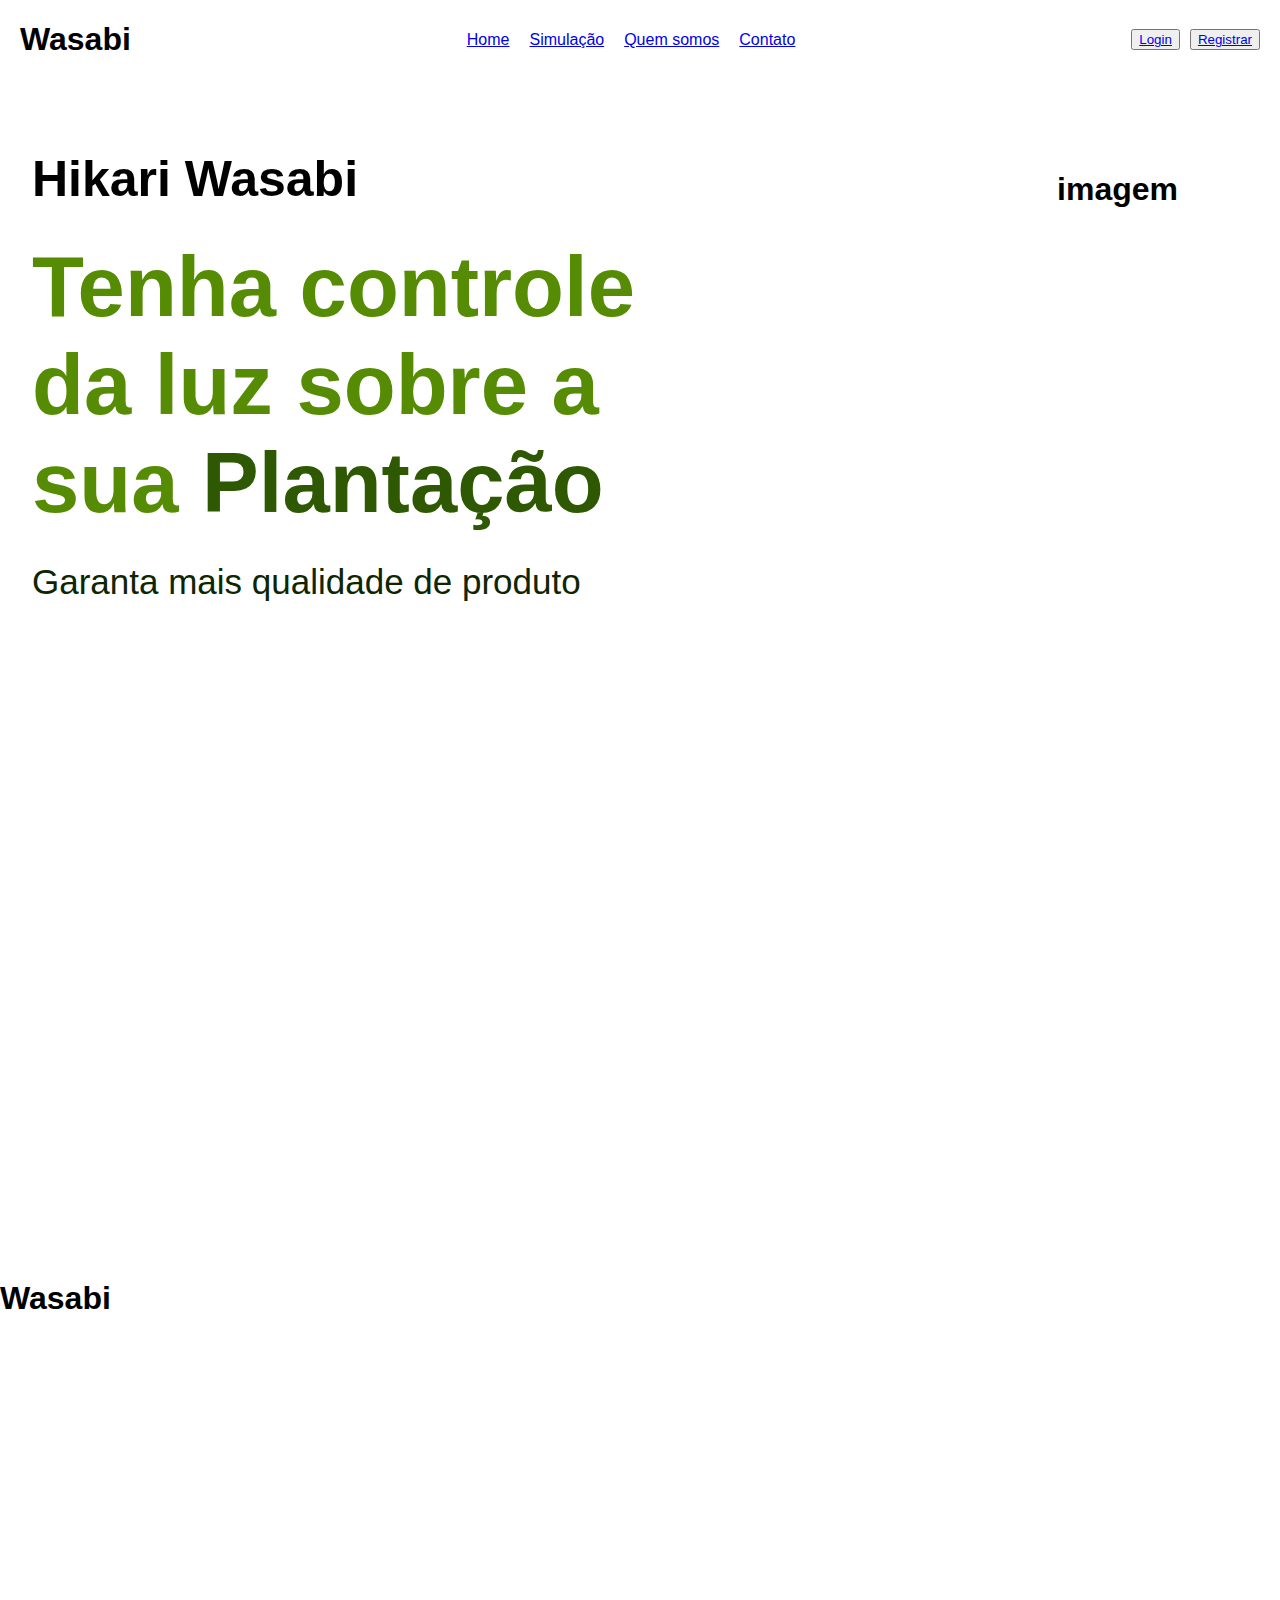
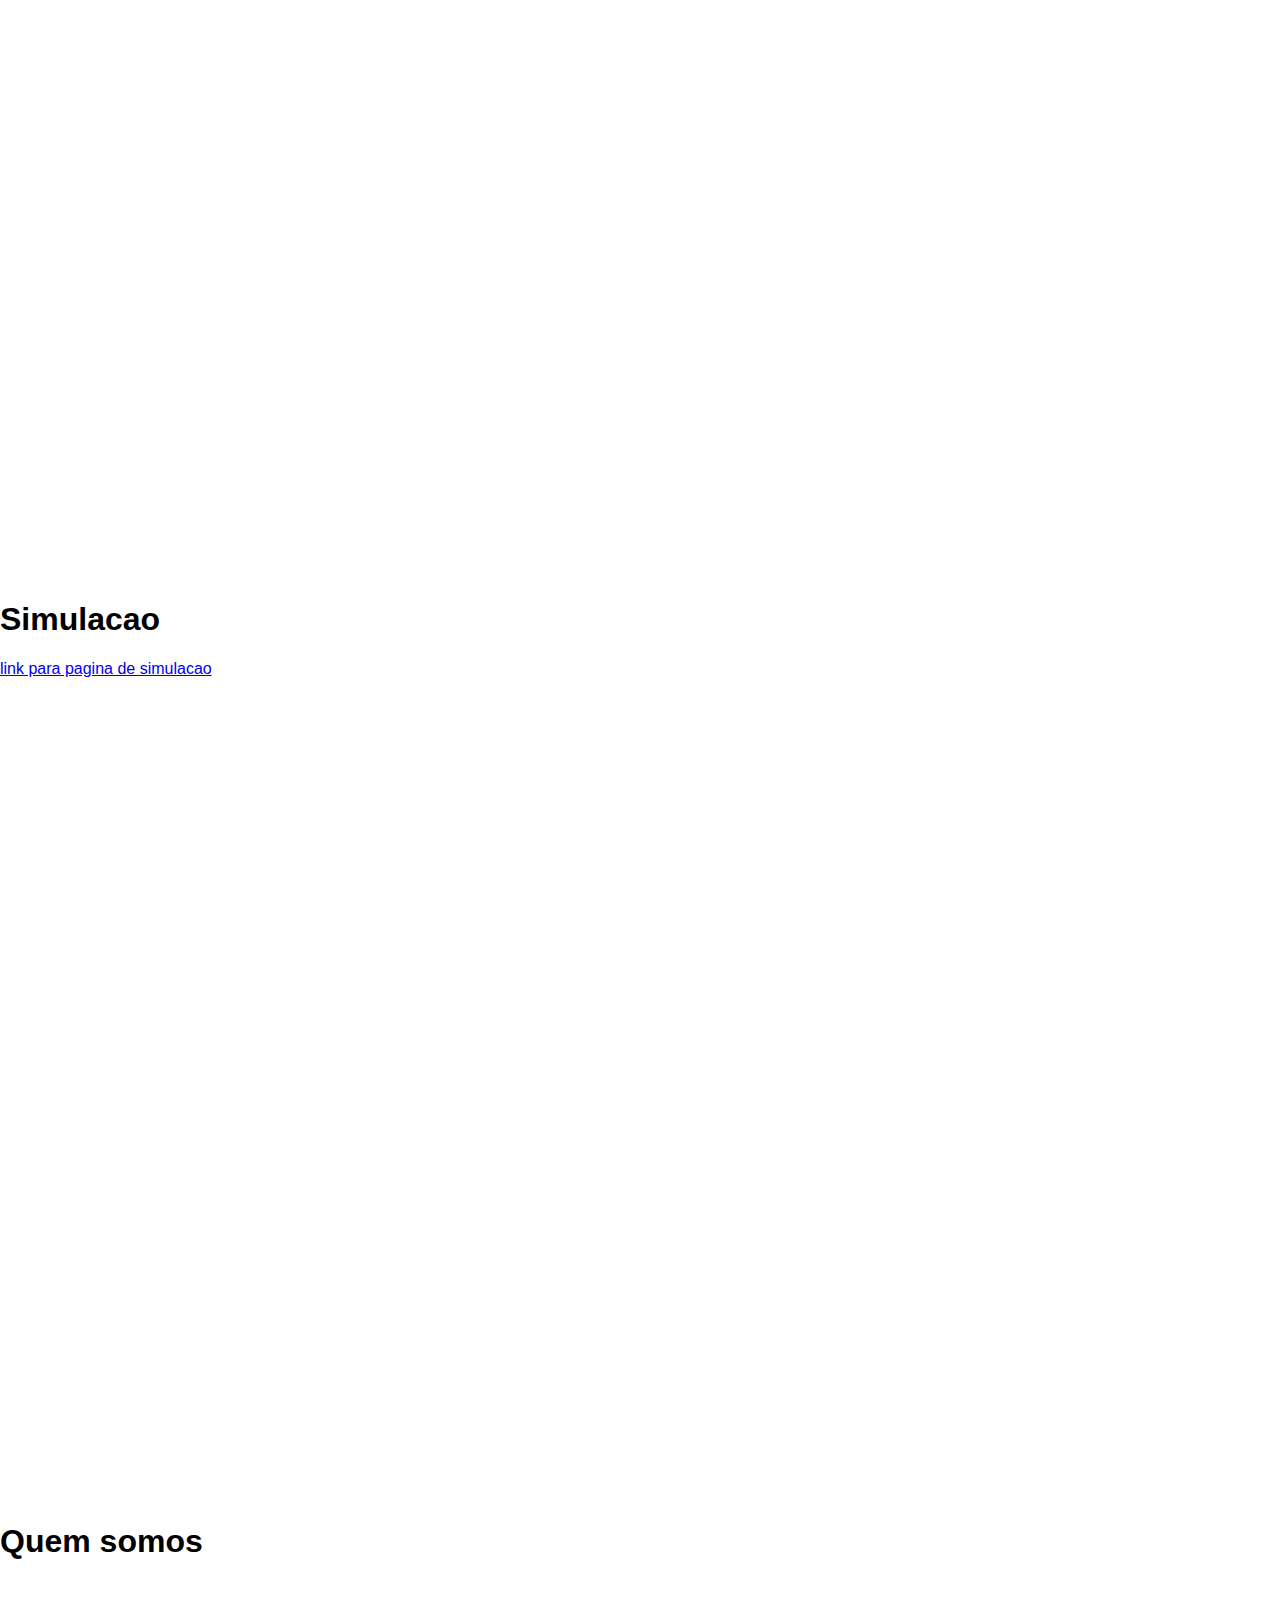
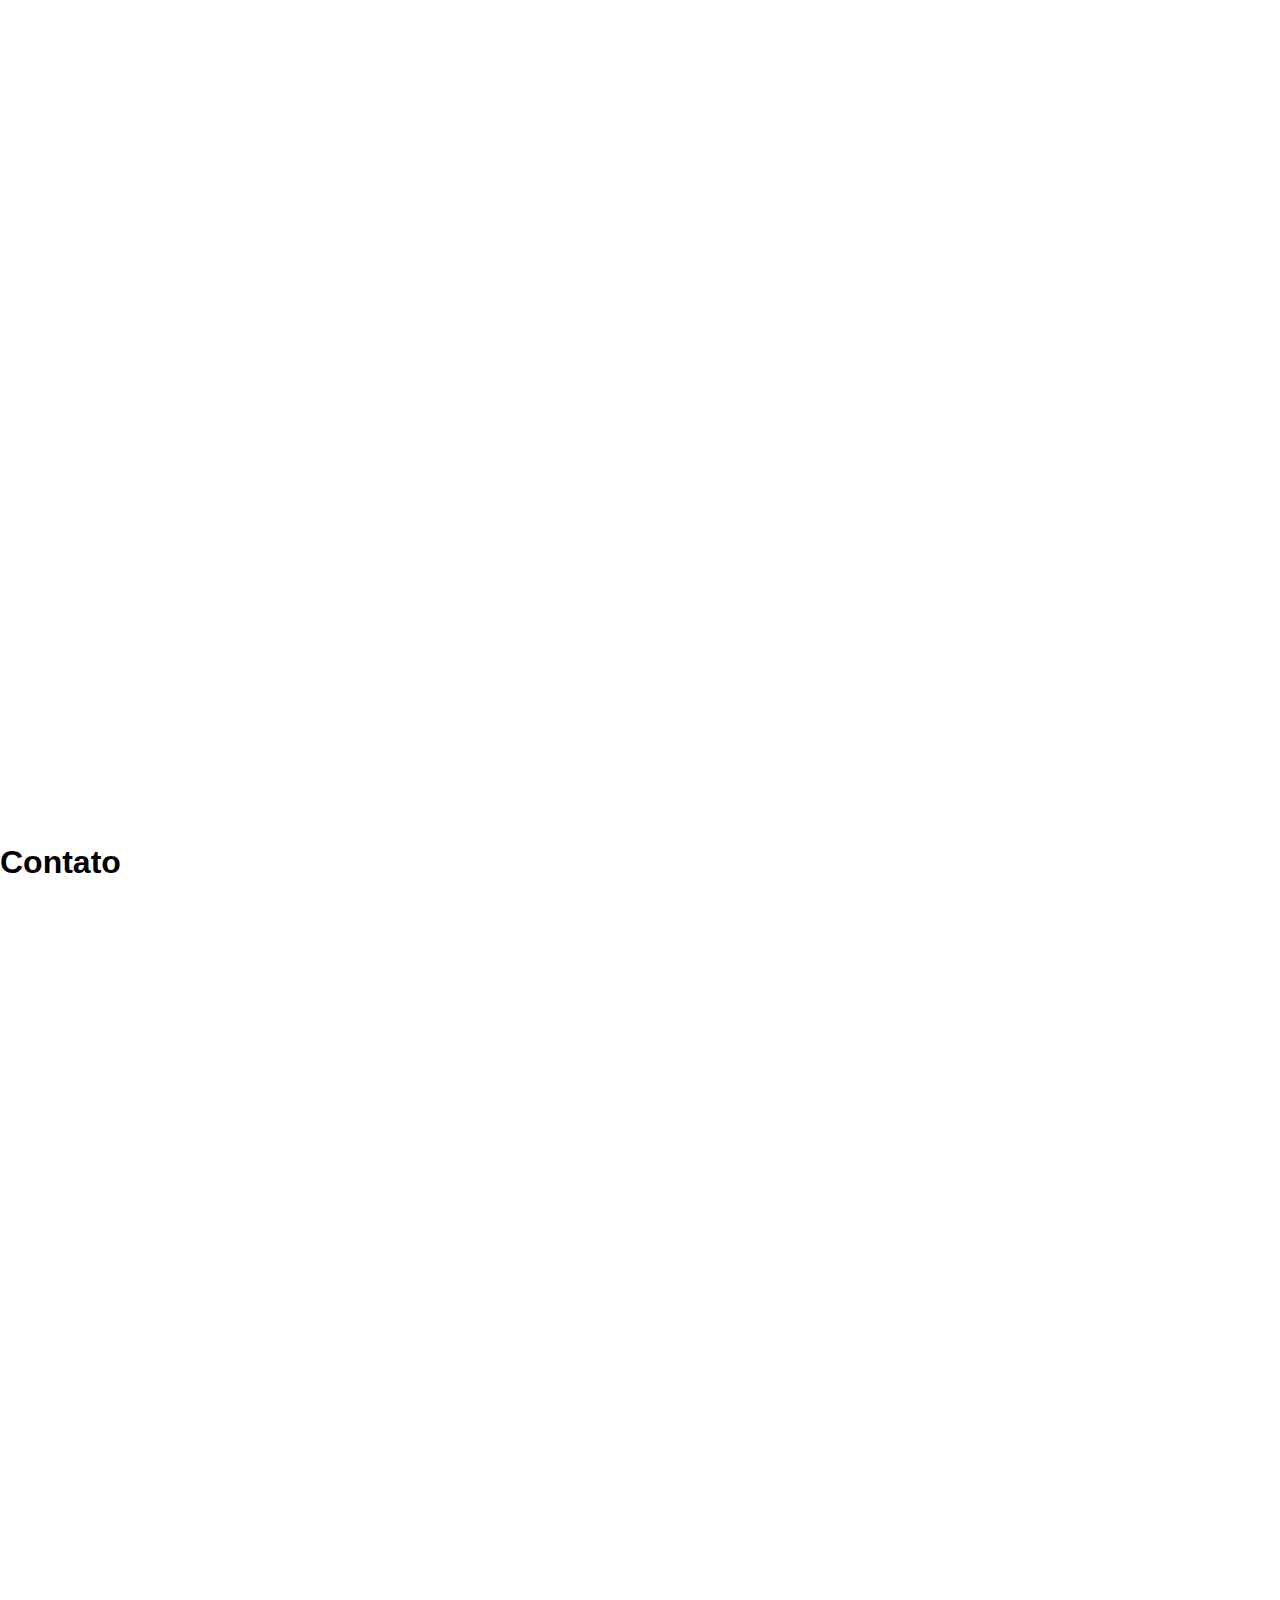
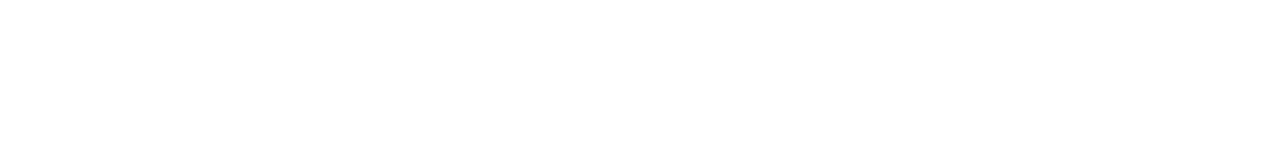
<file: index.html>
<!DOCTYPE html>
<html lang="pt-br">
<head>
    <meta charset="UTF-8">
    <meta name="viewport" content="width=device-width, initial-scale=1.0">
    <title>Wasabi</title>
    <link rel="stylesheet" href="./styles/index.css">
</head>
<body>
    <!-- HEADER -->
    <header class="header">
        <div class="div_logo">
            <h1>Wasabi</h1>
        </div>
        <nav class="navbar">
            <span><a href="#section_home">Home</a></span>
            <span><a href="#section_simulacao">Simulação</a></span>
            <span><a href="#section_quemSomos">Quem somos</a></span>
            <span><a href="#section_contato">Contato</a></span>
        </nav>
        <div class="div_authButtons">
            <button><a href="./pages/login.html">Login</a></button>
            <button><a href="./pages/cadastro.html">Registrar</a></button>
        </div>
    </header>
    <!-- SEÇÃO HOME -->
    <section id="section_home" class="section_home">
        
        <div class="container">
            <div class="div_msg">
                <h1>Hikari Wasabi</h1>
                <p>Tenha controle da luz sobre a sua <span>Plantação</span></p>
                <h4>Garanta mais qualidade de produto</h4>
            </div>
            <div class="div_img">
                <h1>imagem</h1>
            </div>
        </div>
    </section>

    <!-- SEÇÃO WASABI -->
    <section id="section_wasabi" class="section_wasabi">
        <h1>Wasabi</h1>
    </section>

    <!-- SEÇÃO SIMULAÇÃO -->
    <section id="section_simulacao" class="section_simulacao">
        <h1>Simulacao</h1>
        <a href="./pages/simulacao.html">link para pagina de simulacao</a>
    </section>

    <!-- SEÇÃO QUEM SOMOS -->
    <section id="section_quemSomos" class="section_quemSomos">
        <h1>Quem somos</h1>
    </section>

    <!-- SEÇÃO CONTATO -->
    <section id="section_contato" class="section_contato">
        <h1>Contato</h1>
    </section>
</body>
</html>

<script src="./script.js"></script>
</file>
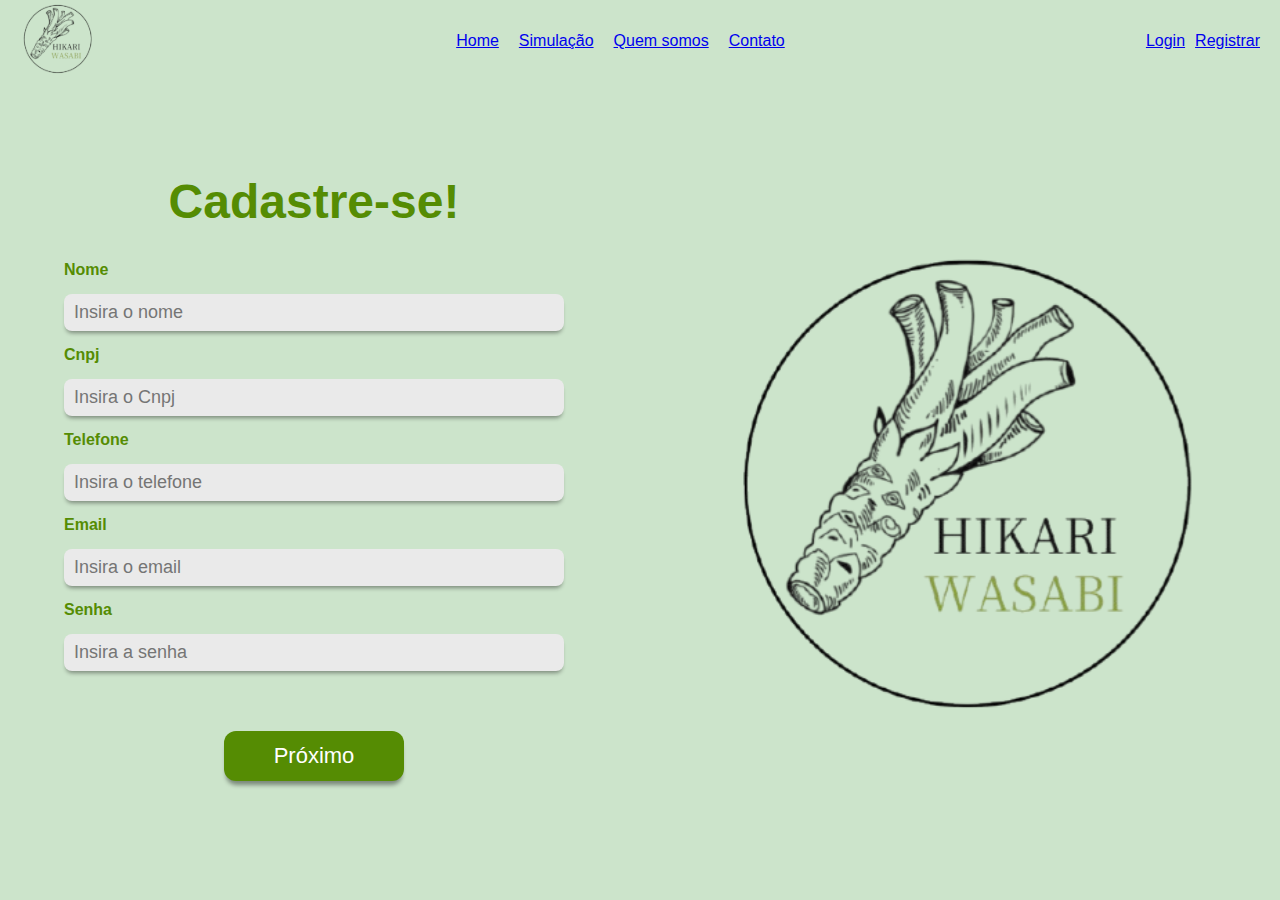
<file: CadPronto.html>
<!DOCTYPE html>
<html lang="pt-br">

<head>
    <meta charset="UTF-8">
    <meta name="viewport" content="width=device-width, initial-scale=1.0">
    <title>Cadastro</title>
    <link rel="stylesheet" href="../styles/index.css">
    <link rel="stylesheet" href="../styles/login.css">
</head>

<body>
    <!-- HEADER -->
    <header class="header">
        <div class="div_logo">
            <img src="../assets/logo.svg" alt="logo wasabi">
        </div>
        <nav class="navbar">
            <span><a href="../index.html">Home</a></span>
            <span><a href="#section_simulacao">Simulação</a></span>
            <span><a href="#section_quemSomos">Quem somos</a></span>
            <span><a href="#section_duvida">Contato</a></span>
        </nav>
        <div class="div_authButtons">
            <a href="./login.html">Login</a>
            <a href="#">Registrar</a>
        </div>
    </header>

    <section class="section_main">
        <div class="container">
            <form action="" id="pg1">
                <h1>Cadastre-se!</h1>
                <div class="container_inputs">
                    <label for="">Nome</label>
                    <input id="nome" placeholder="Insira o nome" type="text">

                    <label for="">Cnpj</label>
                    <input id="cnpj" placeholder="Insira o Cnpj" type="text">

                    <label for="">Telefone</label>
                    <input id="telefone" placeholder="Insira o telefone" type="text">

                    <label for="">Email</label>
                    <input id="email" placeholder="Insira o email" type="text">

                    <label for="">Senha</label>
                    <input id="senha" placeholder="Insira a senha" type="password">

                    <p id="mensagemErro1"></p>
                </div>
                <center>
                    <button type="button" onclick="proximo()">Próximo</button>
                </center>
            </form>

            <!-- CONTINUAÇÃO DA PÁGINA -->
            <form action="" id="pg2">
                <h1>Cadastre-se!</h1>
                <div class="container_inputs">
                    <label for="">CEP</label>
                    <input id="cep" placeholder="Insira o cep" type="text">

                    <label for="">País</label>
                    <input id="pais" placeholder="Insira o país" type="text">

                    <label for="">Estado</label>
                    <input id="estado" placeholder="Insira o estado" type="text">

                    <label for="">Cidade</label>
                    <input id="cidade" placeholder="Insira a cidade" type="text">

                    <label for="">Número</label>
                    <input id="numero" placeholder="Insira o número de casa" type="text">
                    <p id="mensagemErro2"></p>
                </div>
                <span class="button_container">
                    <button type="button" class="button_voltar" onclick="voltar()">Voltar</button>
                    <button type="button" onclick="cadastrar()">Cadastrar</button>
                </span>
            </form>
            <div class="div_imagem">
                <img src="../assets/imagem_wasabi_login.svg" alt="imagem wasabi">
            </div>
        </div>
    </section>
</body>

</html>

<script>


    document.getElementById("pg2").style.display = 'none'

    function proximo() {
        document.getElementById("pg1").style.display = 'none'
        document.getElementById("pg2").style.display = 'block'
    }

    function voltar() {
        document.getElementById("pg1").style.display = 'block'
        document.getElementById("pg2").style.display = 'none'
    }

    function cadastrar() {
        // 1° página
        var nome = document.getElementById("nome").value
        var cnpj = document.getElementById("cnpj").value
        var telefone = document.getElementById("telefone").value
        var email = document.getElementById("email").value
        var senha = document.getElementById("senha").value

        // 2° página
        var cep = document.getElementById("cep").value
        var pais = document.getElementById("pais").value
        var estado = document.getElementById("estado").value
        var cidade = document.getElementById("cidade").value
        var numero = document.getElementById("numero").value

        var mensagemErro1 = document.getElementById("mensagemErro1")
        var mensagemErro2 = document.getElementById("mensagemErro2")

        mensagemErro1.style.display = 'none'
        mensagemErro2.style.display = 'none'

        // verificação de campos vazios
        if (
            nome == "" || cnpj == "" || telefone == "" || email == "" ||
            senha == "" || cep == "" || pais == "" || estado == "" ||
            cidade == "" || numero == ""
        ) {
            mensagemErro2.style.display = 'block'
            mensagemErro2.innerHTML = "Não podem ter campos vazios"
    
        }

        // verificação de email
        if (!email.includes("@") || !email.endsWith(".com")) {
            mensagemErro2.style.display = 'block'
            mensagemErro2.innerHTML = "Email está em formato incorreto"
     
        }

        // verificação de senha
        var temMaiuscula = senha != senha.toLowerCase()
        var temMinuscula = senha != senha.toUpperCase()
        var temNumero = senha.includes("0") || senha.includes("1") || senha.includes("2") || senha.includes("3") ||
            senha.includes("4") || senha.includes("5") || senha.includes("6") || senha.includes("7") ||
            senha.includes("8") || senha.includes("9")
        var temEspecial = senha.includes("!") || senha.includes("@") || senha.includes("#") ||
            senha.includes("$") || senha.includes("%") || senha.includes("&") ||
            senha.includes("*") || senha.includes("?")

        if (senha.length < 8 || !temMaiuscula || !temMinuscula || !temNumero || !temEspecial) {
            mensagemErro1.style.display = 'block'
            mensagemErro1.innerHTML = "Senha Fraca!"
        
        }

        // formatar tel (11) 12345-6789
        if (telefone.length == 11) {
            telefone = "(" + telefone.substring(0, 2) + ") " +
                telefone.substring(2, 7) + "-" +
                telefone.substring(7, 11)
        }

        // formatar CEP 12345-789
        if (cep.length == 8) {
            cep = cep.substring(0, 5) + "-" + cep.substring(5, 8)
        }

        alert(
            "Cadastro realizado com sucesso!\n\n" +
            "Nome: " + nome +
            "\nCNPJ: " + cnpj +
            "\nTelefone: " + telefone +
            "\nEmail: " + email +
            "\nCEP: " + cep +
            "\nPaís: " + pais +
            "\nEstado: " + estado +
            "\nCidade: " + cidade +
            "\nNúmero: " + numero
        )
    }
</script>
</file>
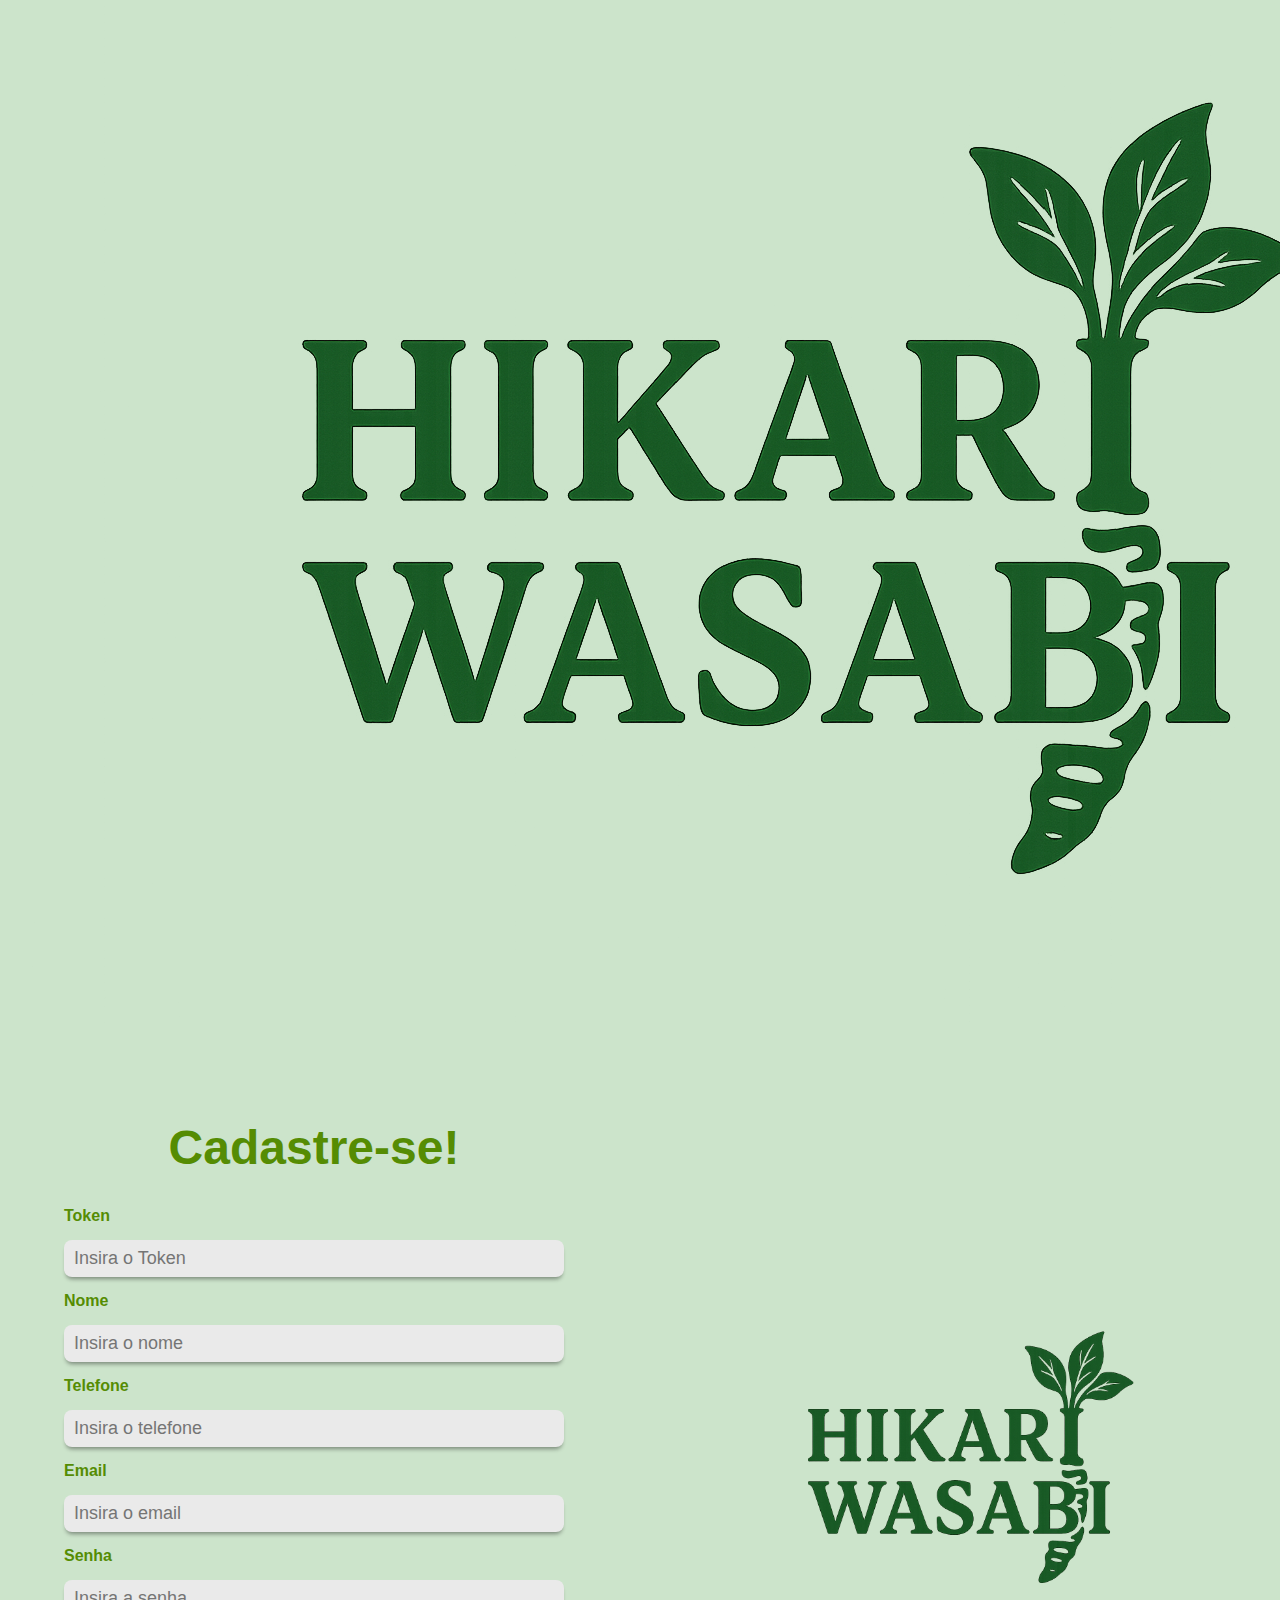
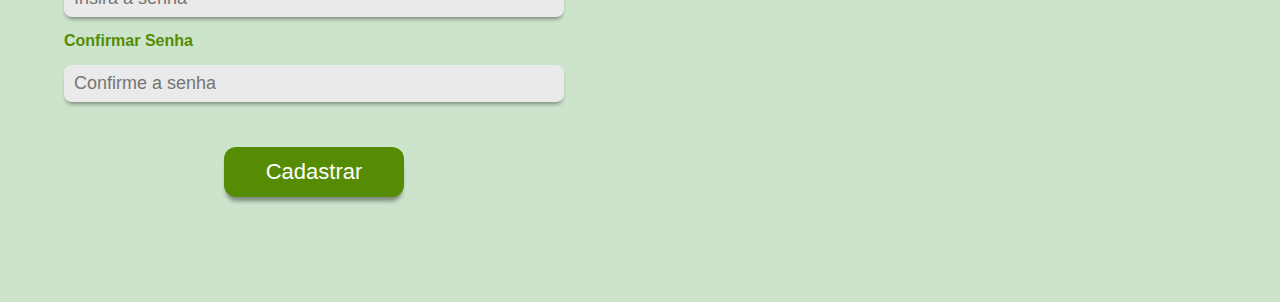
<file: pages/cadastro.html>
<!DOCTYPE html>
<html lang="pt-br">
<head>
    <meta charset="UTF-8">
    <meta name="viewport" content="width=device-width, initial-scale=1.0">
    <title>Cadastro</title>
    <link rel="stylesheet" href="../styles/index.css">
    <link rel="stylesheet" href="../styles/login.css">
</head>
<body>

<header class="header">
    <div class="div_logo">
        <img src="../assets/logo.png" alt="logo wasabi">
    </div>
    <nav class="navbar">
        <span><a href="../index.html">Home</a></span>
        <span><a href="#section_simulacao">Simulação</a></span>
        <span><a href="#section_quemSomos">Quem somos</a></span>
        <span><a href="#section_duvida">Contato</a></span>
    </nav>
    <div class="div_authButtons">
        <a href="./login.html">Login</a>
        <a href="#">Registrar</a>
    </div>
</header>

<section class="section_main">
    <div class="container">

        <!-- Página 1 -->
        <form id="pg1">
            <h1>Cadastre-se!</h1>
            <div class="container_inputs">
          
                <label>Token</label>
                <input type="text" id="input_token" placeholder="Insira o Token">

                <label>Nome</label>
                <input type="text" id="input_nome" placeholder="Insira o nome">

                <label>Telefone</label>
                <input type="text" id="input_telefone" placeholder="Insira o telefone">

                <label>Email</label>
                <input type="text" id="input_email" placeholder="Insira o email">

                <label>Senha</label>
                <input type="password" id="input_senha" placeholder="Insira a senha">

                <label>Confirmar Senha</label>
                <input type="password" id="input_Confsenha" placeholder="Confirme a senha">

                <p id="mensagemErro1" style="display:none; color:red"></p>
            </div>
            <center>
                <button type="button" onclick="cadastrar()">Cadastrar</button>
            </center>
        </form>

       

        <div class="div_imagem">
            <img src="../assets/logo.png" alt="imagem wasabi">
        </div>
    </div>
</section>

<script>

    function cadastrar() {
        var token = input_token.value
        var nome = input_nome.value
        var telefone = input_telefone.value
        var email = input_email.value
        var senha = input_senha.value
        var Confsenha = input_Confsenha.value
        var TokenIsValid = false
        var houveErro = false
        mensagemErro1.style.display = 'none'

       

        // Verifica campos vazios
        if (
            token == "" || nome == "" || telefone == "" || email == "" ||
                senha == "" || Confsenha == "" 
        ) {
            houveErro = true
            mensagemErro1.style.display = 'block'
            mensagemErro1.innerHTML += "<br> Não podem ter campos vazios!"
        
        }
        //Verifica Token
        if (token == "A1B2C3") {
            TokenIsValid = true
        } else {
            houveErro = true
            mensagemErro1.style.display = 'block'
            mensagemErro1.innerHTML += "<br> O Token está inválido!"
        
        } 
        
        // Formata tel (11) 12345-6789
        if (telefone.length == 11) {
            telefone = "(" + telefone.substring(0, 2) + ") " +
                telefone.substring(2, 7) + "-" +
                telefone.substring(7, 11)
        }

        // Verifica email
        if (!email.includes("@") || !email.endsWith(".com")) {
            houveErro = true
            mensagemErro1.style.display = 'block'
            mensagemErro1.innerHTML += "<br> Email está em formato incorreto!"
        
        }

        // Verifica senha

        var temMaiuscula = false
        var temMinuscula = false
        var temNumero = false
        var temEspecial = false
        var i = 0

        while (i < senha.length) {  
            var c = senha[i]
            if (c >= "A" && c <= "Z") temMaiuscula = true
            else if (c >= "a" && c <= "z") temMinuscula = true
            else if (c >= "0" && c <= "9") temNumero = true
            else temEspecial = true
            i = i + 1
        }

        if (senha.length < 8 || !temMaiuscula || !temMinuscula || !temNumero || !temEspecial) {
            houveErro = true
            mensagemErro1.style.display = 'block'
            mensagemErro1.innerHTML += "<br> Senha Fraca!"
           
            
        }

        // Confirma senha 
        if (Confsenha !== senha) {
            houveErro = true
            mensagemErro1.style.display = 'block'
            mensagemErro1.innerHTML = "Confirmação de senha inválida!"
        } if (houveErro) {
            mensagemErro1.style.display = 'block';
            mensagemErro1.innerHTML += "<br> Cadastro não realizado!"
        } else { 
            alert (
            "Cadastro realizado com sucesso!\n\n" +
            "Nome: " + nome +
            "\nToken: " + token +
            "\nTelefone: " + telefone +
            "\nEmail: " + email )
            window.location.href = "./login.html"
      

        }
    
        
    };
</script>
</body>
</html>
</file>
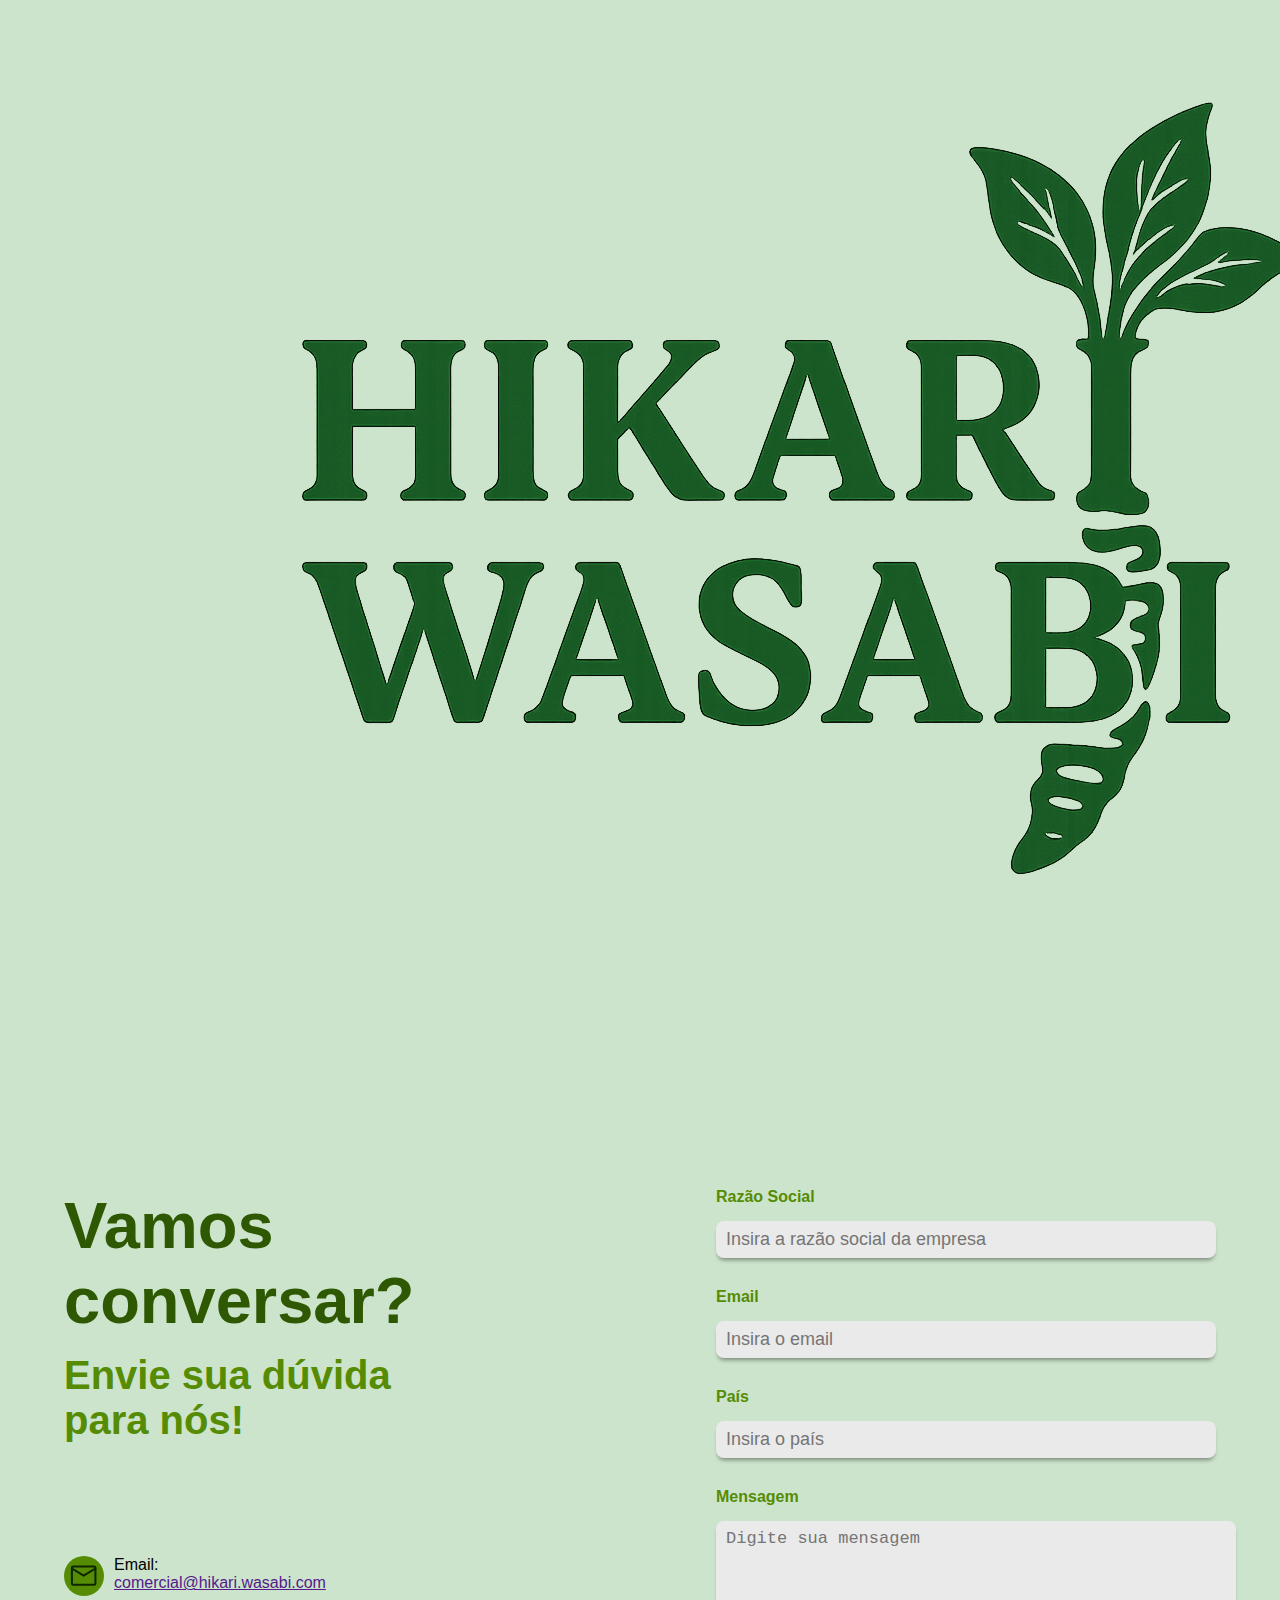
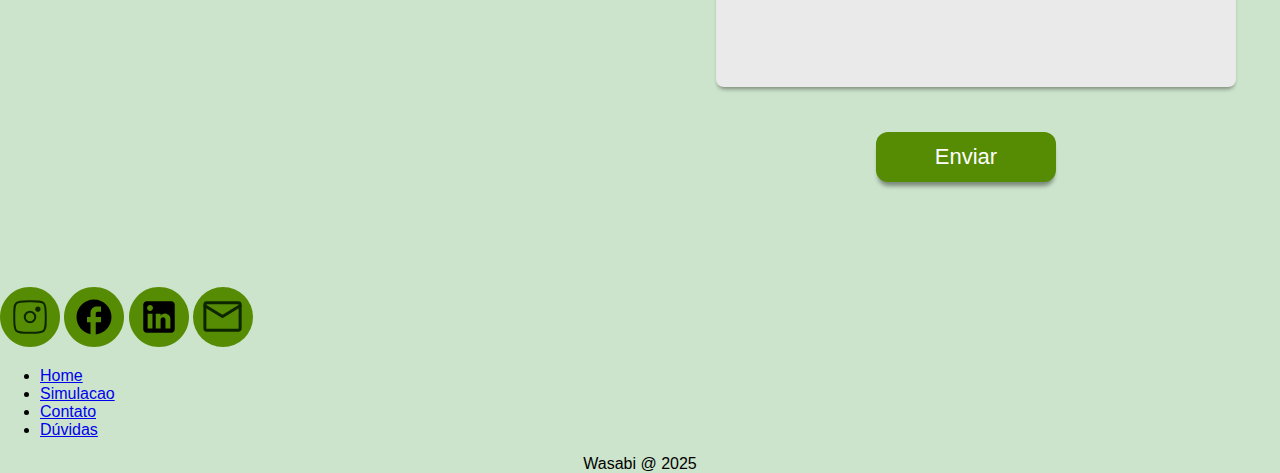
<file: pages/contato.html>
<!DOCTYPE html>
<html lang="pt-br">

<head>
    <meta charset="UTF-8">
    <meta name="viewport" content="width=device-width, initial-scale=1.0">
    <title>Login</title>
    <link rel="stylesheet" href="../styles/index.css">
    <link rel="stylesheet" href="../styles/login.css">
    <link rel="stylesheet" href="../styles/contato.css">
    <link rel="shortcut icon" type="imagex/png" href="./assets/imagem_wasabi_login.png">
</head>

<body>
    <!-- HEADER -->
    <header class="header">
        <div class="div_logo">
            <img src="../assets/logo.png" alt="logo wasabi">
        </div>
        <nav class="navbar">
            <span><a href="../index.html#section_home">Home</a></span>
            <span><a href="../index.html#section_simulacao">Simulação</a></span>
            <span><a href="#">Contato</a></span>
            <span><a href="../index.html#section_duvida">Dúvidas</a></span>
        </nav>
        <div class="div_authButtons">
            <a href="./login.html">Login</a>
            <a href="./cadastro.html">Registrar</a>
        </div>
    </header>

    <section class="section_main">
        <div class="container">
            <div class="div_contato">
                <span>
                    <h1>Vamos conversar?</h1>
                    <h2>Envie sua dúvida para nós!</h2>
                </span>
                <span class="span_email">
                    <span>
                        <img src="../assets/icon/iconeEmail.svg" alt="icone do email">
                    </span>
                    <div>
                        <div>Email:</div>
                        <a href="">comercial@hikari.wasabi.com</a>
                    </div>
                </span>
                <span></span>
                <span></span>
            </div>
            <form action="">
                <div class="container_inputs">
                    <label for="">Razão Social</label>
                    <input placeholder="Insira a razão social da empresa" id="input_nome" type="text" oninput="contato_registro()">
                    <span id="mensagemErro_nome"></span>
                    <label for="">Email</label>
                    <input placeholder="Insira o email" id="input_email" type="text" oninput="contato_registro()">
                    <span id="mensagemErro_email"></span>
                    <label for="">País</label>
                    <input placeholder="Insira o país" id="input_pais" type="text" oninput="contato_registro()">
                    <span id="mensagemErro_Pais"></span>
                    <div>
                        <label for="">Mensagem</label>
                        <span id="contagem_mensagem"></span>
                    </div>
                    <textarea maxlength="290" placeholder="Digite sua mensagem" id="input_mensagem" type="text" oninput="contato_registro()"></textarea>
                </div>
                <button type="button" onclick="botao_enviar()">Enviar</button>
                <div id="div_erro_enviar"></div>
            </form>
        </div>
    </section>
    <footer>
        <div class="div_imgs">
            <img src="../assets/icon/iconeInstagram.svg" alt="icone instagram">
            <img src="../assets/icon/iconeFacebook.svg" alt="icone facebook">
            <img src="../assets/icon/iconeLinkedin.svg" alt="icone linkedin">
            <img src="../assets/icon/iconeEmail.svg" alt="icone email">
        </div>
        <div class="div_links">
            <ul>
                <li><a href="../index.html#section_home">Home</a></li>
                <li><a href="../index.html#section_simulacao">Simulacao</a></li>
                <li><a href="#">Contato</a></li>
                <li><a href="../index.html#section_duvida">Dúvidas</a></li>
            </ul>
        </div>
        <center>
            <span>Wasabi @ 2025</span>
        </center>
    </footer>
    
</body>

</html>

<script>
    contador1 = 0
    function contato_registro() {
        var contador2 = 0
        var nome = input_nome.value
        var email = input_email.value
        var pais = input_pais.value
        var mensagem = input_mensagem.value

        var contagem_nome = nome.length
        var contagem_pais = pais.length
        var cont_mensagem = mensagem.length



        if (contagem_nome >= 45 || contagem_nome == 0) {
            mensagemErro_nome.innerHTML = `<b style="color: red;">Nome muito longo! ou vazio</b>`
        } else {
            mensagemErro_nome.innerHTML = ''
            contador2++
        }
        


        if (email.endsWith('.com') && email.includes('@')) {
            mensagemErro_email.innerHTML = ''
            contador2++
        } else {
            mensagemErro_email.innerHTML = `<b style="color: red;">email invalido ou vazio!</b>`

            if (email.includes(" ")) {
                mensagemErro_email.innerHTML = `<b style="color: red;">email invalido! com espaços</b>`
            }
        }

        if (contagem_pais >= 45 || contagem_pais == 0) {
            mensagemErro_Pais.innerHTML = `<b style="color: red;">Nome País vazio ou nome muito longo!</b>`
        } else {
            mensagemErro_Pais.innerHTML = ``
            contador2++ 
        }

        contagem_mensagem.innerHTML = `${cont_mensagem}/290`

        if (cont_mensagem >= 289) {
            contagem_mensagem.innerHTML = `Limite da mensagem ultrapassado!`
        }

        contador1 = contador2
    }

    function botao_enviar(){
        if (contador1 >= 3){
            alert("Contato enviado com sucesso!")
            div_erro_enviar.innerHTML = `` 

        } else {
            div_erro_enviar.innerHTML = `<b style="color: red;">Alguma informação não está preechida corretamentamente</b>` 
        }
    }
</script>
</file>
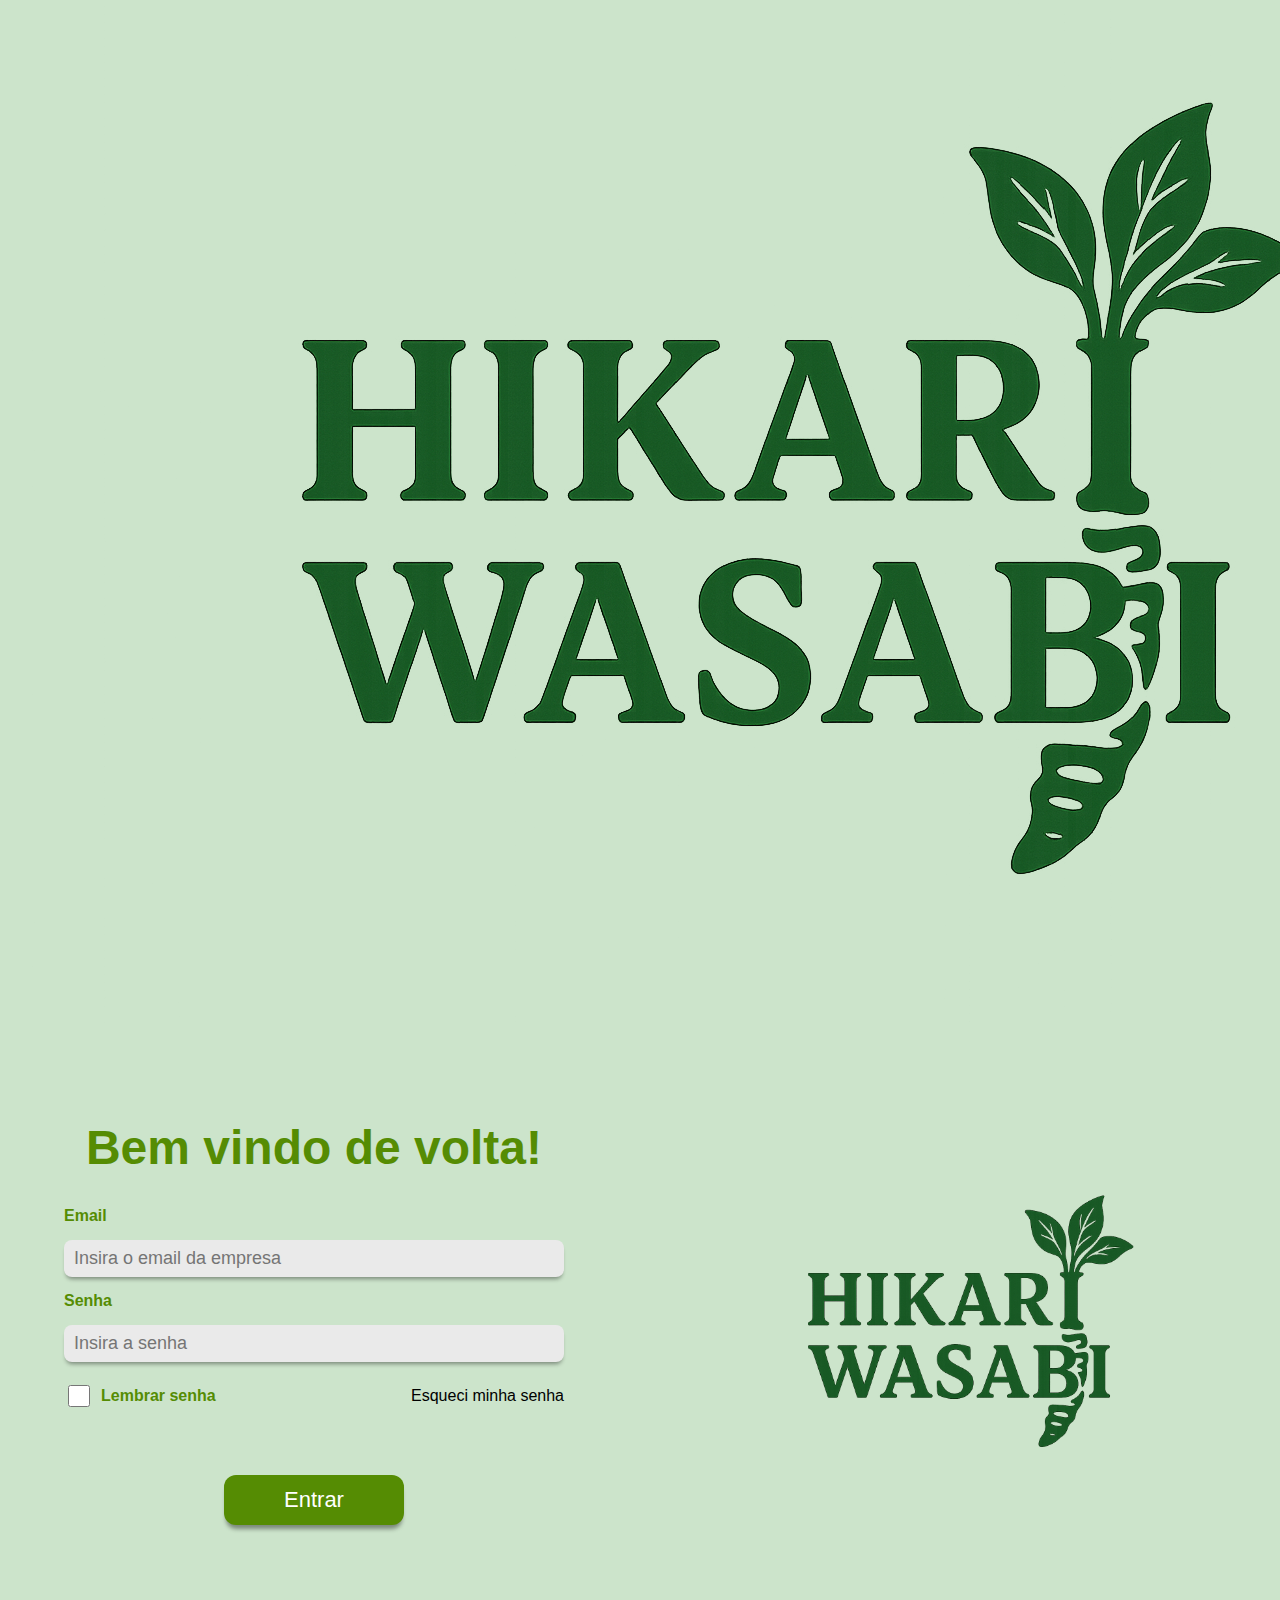
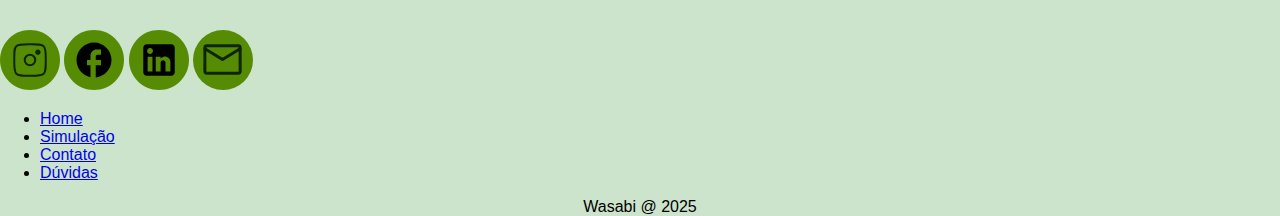
<file: pages/login.html>
<!DOCTYPE html>
<html lang="pt-br">
<head>
    <meta charset="UTF-8">
    <meta name="viewport" content="width=device-width, initial-scale=1.0">
    <title>Login</title>
    <link rel="stylesheet" href="../styles/login.css">
    <link rel="stylesheet" href="../styles/index.css">
    <link rel="stylesheet" href="../styles/login.css">
    <link rel="shortcut icon" type="imagex/png" href="./assets/imagem_wasabi_login.png">
</head>
<body>
    <!-- HEADER -->
    <header class="header">
        <div class="div_logo">
            <img src="../assets/logo.png" alt="logo wasabi">
        </div>
        <nav class="navbar">
            <span><a href="../index.html#section_home">Home</a></span>
            <span><a href="../index.html#section_simulacao">Simulação</a></span>
            <span><a href="./contato.html">Contato</a></span>
            <span><a href="../index.html#section_duvida">Dúvidas</a></span>
        </nav>
        <div class="div_authButtons">
            <a href="#">Login</a>
            <a href="./cadastro.html">Registrar</a>
        </div>
    </header>
    
    <section class="section_main">
        <div class="container">
            <form id="formulario_login">
                <h1>Bem vindo de volta!</h1>
                <div class="container_inputs">
                    <label for="">Email</label>
                    <input placeholder="Insira o email da empresa" type="text" id="input_email">
                    <label for="">Senha</label>
                    <input placeholder="Insira a senha" type="password" id="input_senha">
                    <span>
                        <span>
                            <input class="checkbox_senha" id="checkbox_senha" type="checkbox">
                            <label for="checkbox_senha">Lembrar senha</label>
                        </span>
                        <span>Esqueci minha senha</span>
                    </span>
                    <div id="div_mensagem_erro"></div>
                </div>
                <button type="button" onclick="validacao_login()">Entrar</button>
            </form>
            <div class="div_imagem">
                <img src="../assets/logo.png" alt="imagem wasabi">
            </div>
        </div>
    </section>
      <footer>
        <div class="div_imgs">
            <img src="../assets/icon/iconeInstagram.svg" alt="icone instagram">
            <img src="../assets/icon/iconeFacebook.svg" alt="icone facebook">
            <img src="../assets/icon/iconeLinkedin.svg" alt="icone linkedin">
            <img src="../assets/icon/iconeEmail.svg" alt="icone email">
        </div>
        <div class="div_links">
            <ul>
                <li><a href="../index.html#section_home">Home</a></li>
                <li><a href="../index.html#section_simulacao">Simulação</a></li>
                <li><a href="./contato.html">Contato</a></li>
                <li><a href="../index.html#section_duvida">Dúvidas</a></li>
            </ul>
        </div>
        <center>
            <span>Wasabi @ 2025</span>
        </center>
    </footer>
</body>
</html>

<script>
    function validacao_login() {
        var senha_usuario = input_senha.value
        var email_usuario = input_email.value    
        
        var token_empresa = "Abk321"
        var senha_empresa = "12345"
        var email_empresa = "admin@empresa.com"
        
           
        if (senha_empresa == senha_usuario && email_empresa == email_usuario){
            // div_mensagem_erro.innerHTML = `conta autorizada bem vindo a o site!`
            window.location.href = "./dashboard.html"
        } else {
            div_mensagem_erro.innerHTML = `<span><b style="color: red;">Credenciais incorretas</b></span>` 
        } 

    
    
    }
    
</script>
</file>
<file: styles/index.css>
body {
    padding: 0px;
    margin: 0px;
    font-family: sans-serif;
}

/* ALTURA SÓ PARA PODER VISUALIZAR OS ELEMENTOS, NO FINAL APAGAR ESSA LINHA!!! */
.section_home, .section_wasabi, .section_simulacao, .section_quemSomos, .section_contato {
    min-height: 100vh;
}

/* HEADER */

.header {
    /* height: 122px; */
    display: flex;
    justify-content: space-between;
    align-items: center;
    padding: 0px 20px 0px 20px;

    flex-wrap: nowrap;
    gap: 30px;
}

.navbar {
    display: flex;
    flex-wrap: wrap;
    justify-content: center;
    gap: 20px;
}

.div_authButtons {
    display: flex;
    flex-wrap: wrap;
    justify-content: flex-end;
    gap: 10px;
}

/* SEÇÃO HOME */

.section_home {
    display: flex;
    justify-content: center;
    align-items: flex-start;
    padding-top: 50px;
    margin-bottom: 250px;
}

.section_home .container {
    padding: 20px 0px 0px 0px;
    display: flex;
    justify-content: space-between;
    align-items: flex-start;
    width: 95%;
    flex-wrap: wrap;
    gap: 50px;
}

.div_msg h1 {
    font-size: 50px;
    margin: 0px;
    padding: 0px;
}

.div_msg p {
    font-size: 85px;
    max-width: 650px;
    margin: 0px;
    padding: 30px 0px;
    color: #558c03;
    font-weight: bolder;
}

.div_msg p span {
    color: #2e5902;
}

.div_msg h4 {
    margin: 0px;
    padding: 0px;
    font-weight: 300;
    color: #0d2601;
    font-size: 35px;
}

.div_img{
    padding-right: 70px;
}

.div_img img {
    max-width: 557px;
    width: 100%;
    box-shadow: 70px 70px #0d2601;
}

.img_border {
    padding: 100px 0px 0px 0px;
    max-width: 557px;
    width: 100%; 
    margin-left: 70px;
    border-bottom: 36px solid #0d2601;
}
</file>
<file: styles/login.css>
body {
    margin: 0px;
    padding: 0px;
    background-color: #CCE4CB;
}

.section_main {
    padding: 60px 0px;
    width: 100%;
    display: flex;
    justify-content: center;
    align-self: center;
}

.section_main .container {
    display: flex;
    justify-content: space-between;
    flex-wrap: wrap;
    align-items: center;
    width: 90%;
}

.section_main .container form {
    display: flex;
    flex-direction: column;
    align-items: center;
    width: 100%;
    max-width: 500px;
}

.section_main .container form h1 {
    color: #558C03;
    font-weight: 900;
    font-size: 48px;
    text-align: center;
}

.container_inputs {
    display: flex;
    flex-direction: column;
    width: 100%;
    gap: 15px;
}

.container_inputs input {
    width: 100% -18px;
    border: 0px solid;
    font-size: 18px;
    padding: 8px 10px;
    border-radius: 8px;
    background-color: #EAEAEA;
    box-shadow: 0px 4px 4px -2px rgba(0, 0, 0, 0.4);
}

.container_inputs label {
    color: #558C03;
    font-weight: bold;
}

.container_inputs span {
    display: flex;
    justify-content: space-between;
    gap: 20px;
}

.container_inputs span span:first-child {
    display: flex;
    align-items: center;
    gap: 8px;
}

.container_inputs span span:last-child {
    text-align: end;
    display: flex;
    align-items: center;
}

.container_inputs span span input {
    box-shadow: 0px 0px 0px 0px #000;
    height: 32px;
    width: 22px;
}

.button_container {
    width: 100%;
    display: flex;
    justify-content: space-between;
}

p {
    padding: 0px;
    margin: 0px;
    color: red;
    font-weight: bolder;
    text-align: start;
    width: 100%;
}

form button {
    background-color: #558C03;
    box-shadow: 0px 6px 4px -2px rgba(0, 0, 0, 0.4);
    width: 180px;
    height: 50px;
    border-radius: 12px;
    color: #ffffff;
    font-size: 22px;
    margin-top: 45px;
    margin-bottom: 45px;
    border: 0px solid;
    cursor: pointer;
}

.button_voltar {
    background-color: #CCE4CB;
    color: #558C03;
    border: 2px solid #558C03;
}

.div_imagem {
    display: flex;
    justify-content: flex-end;
    align-items: center;
    flex-direction: column;
}

.div_imagem h2 {
    font-size: 45px;
    text-align: center;
    max-width: 600px;
    margin: 0px;
    color: #185A25;
    font-weight: bolder;
    font-style: italic;
}

.div_imagem img {
    width: 500px;
}
</file>
<file: styles/contato.css>
.section_main {
    min-height: auto;
}

.section_main .container {
    align-items: flex-start;
    padding: 100px 0px 0px 0px;
}

.container_inputs div {
    display: flex;
    justify-content: space-between;
}

.container_inputs div span {
    color: #0D26014D;
    font-weight: 400;
    font-size: 16px;
    position: relative;
    bottom: -15px;
}

.container form {
}

.div_contato {
    display: flex;
    flex-direction: column;
    justify-content: space-between;
    align-items: space-between;
    height: 100%;
}

.div_contato h1 {
    color: #2E5902;
    font-weight: bolder;
    font-size: 65px;
    width: 350px;
    padding: 0px;
    margin: 0px;
}

.div_contato h2 {
    color: #558C03;
    font-size: 40px;
    font-weight: bolder;
    width: 350px;
    padding: 15px 0px 0px 0px;
    margin: 0px;
}

#input_mensagem {
    resize: none;
    min-height: 150px;
    overflow-wrap: break-word;
    word-break: break-all;
    width: 100%;
    border: 0px solid;
    font-size: 17px;
    padding: 8px 10px;
    border-radius: 8px;
    background-color: #EAEAEA;
    box-shadow: 0px 4px 4px -2px rgba(0, 0, 0, 0.4);
}

.span_email {
    display: flex;
    gap: 10px;
}

.span_email span img {
    height: 40px;
}
</file>
